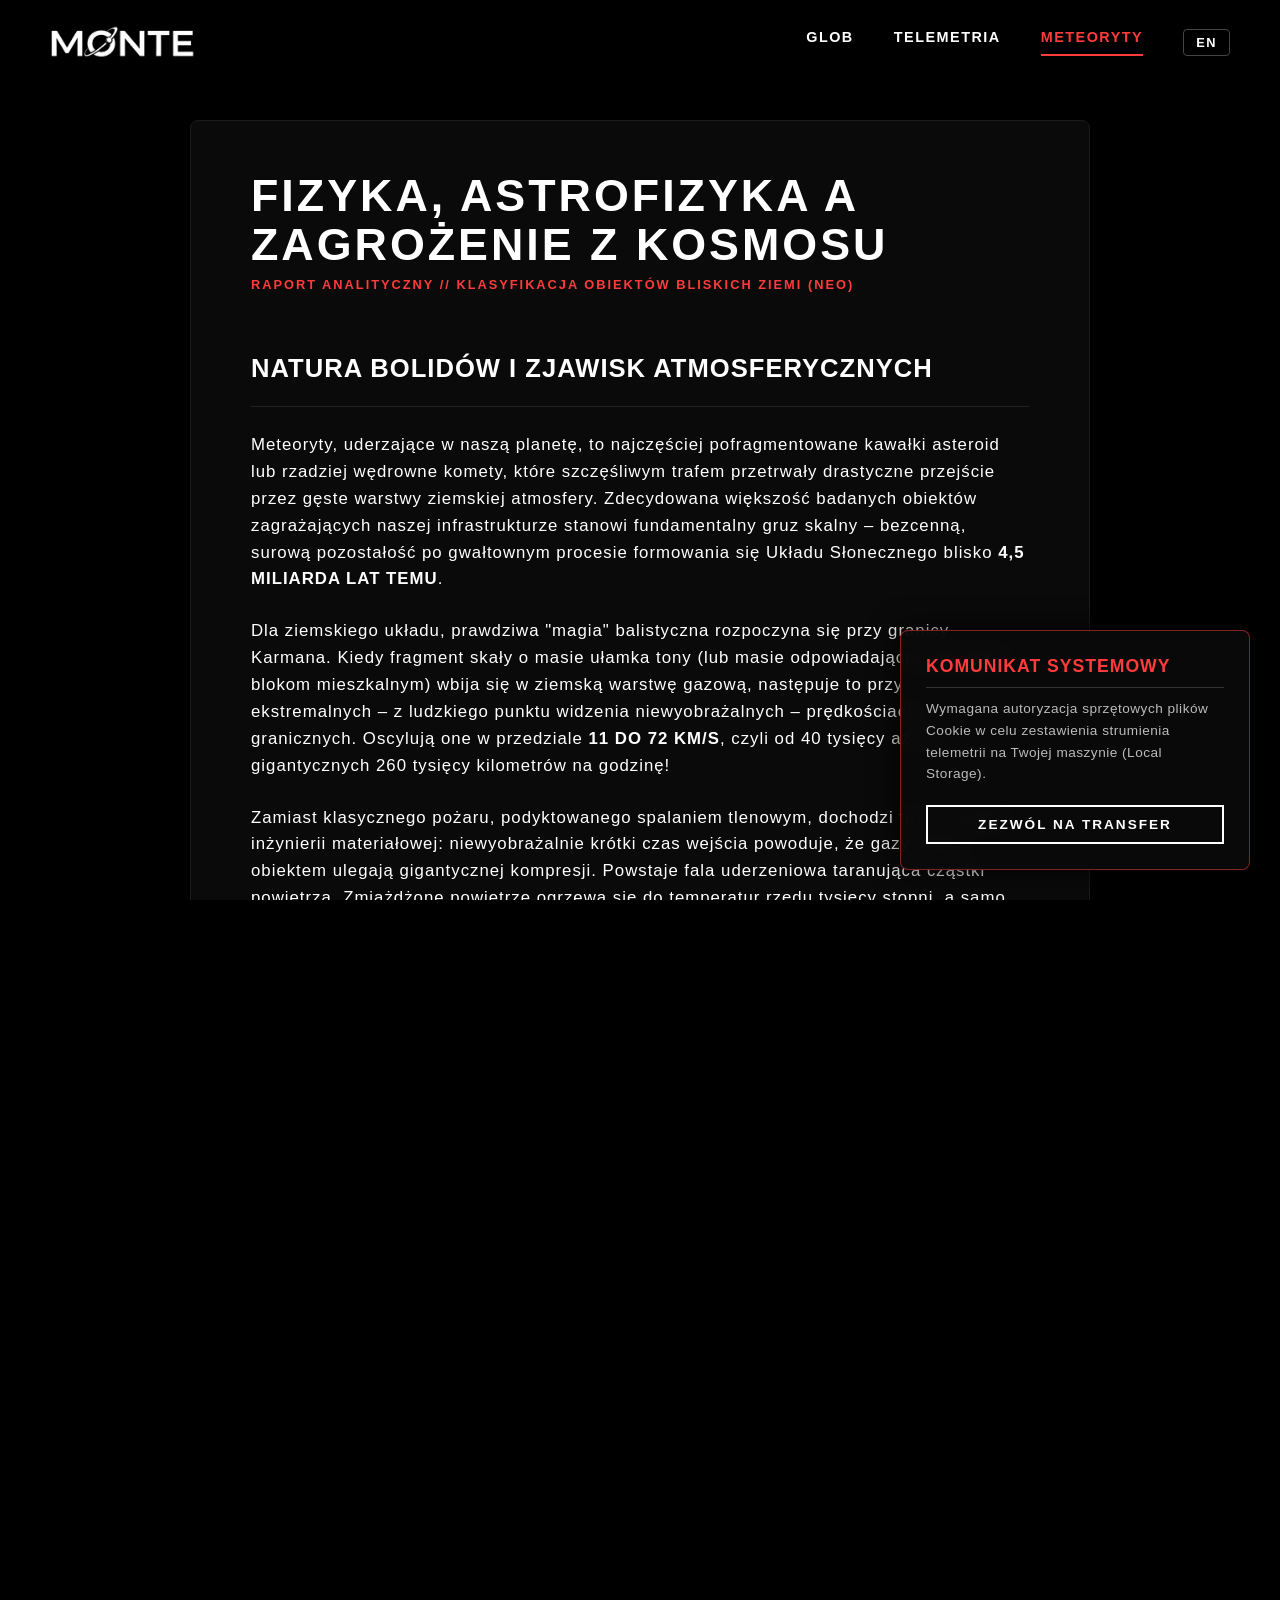
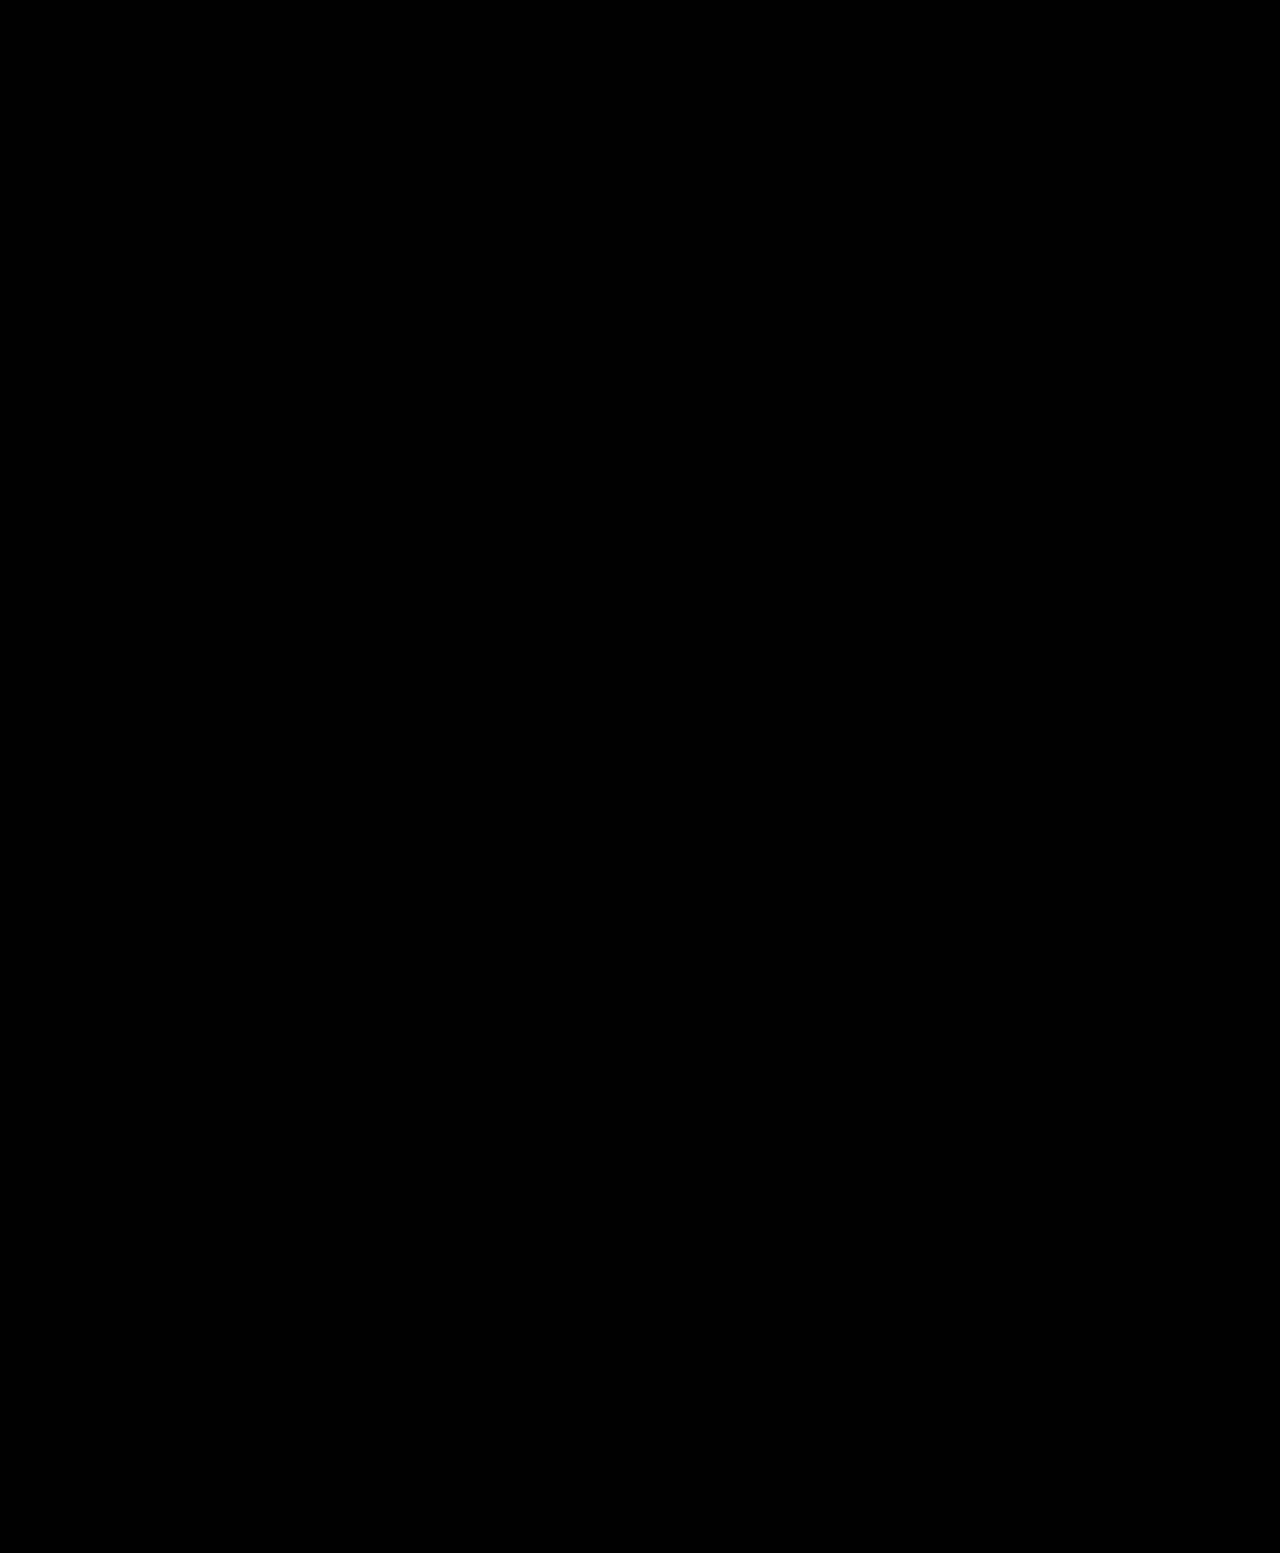
<file: meteoryty.html>
<!DOCTYPE html>
<html lang="pl">

<head>
    <meta charset="UTF-8">
    <meta name="viewport" content="width=device-width, initial-scale=1.0">
    <title data-i18n="title_meteor">METEORYTY – DETEKTOR | MONTE</title>
    <meta name="description" data-i18n-content="desc_meteor" content="Klasyfikacja Obiektów Bliskich Ziemi, analiza ryzyka i kolonizacja Marsa przed potencjalną anomalią balistyczną rodem z NASA.">
    <link rel="icon" type="image/png" href="favicon/meteor.png">
    <link rel="stylesheet" href="style.css">
</head>

<body>
    <!-- Nawigacja -->
    <header class="navbar">
        <div class="logo">
            <a href="index.html">
                <img src="logoicon/logo.png" alt="Logo Detektor" style="height: 34px; width: auto; vertical-align: middle;">
            </a>
        </div>
        <nav class="nav-links">
            <a href="index.html#tracker" data-i18n="nav_glob">GLOB</a>
            <a href="index.html#feed" data-i18n="nav_telemetry">TELEMETRIA</a>
            <a href="meteoryty.html" data-i18n="nav_meteors" style="color:#ff3b3b; border-bottom: 2px solid #ff3b3b;">METEORYTY</a>
            <button id="lang-toggle" class="lang-toggle" type="button">EN</button>
        </nav>
        <div class="menu-toggle">&#9776;</div>
    </header>

    <div class="article-container">
        <h1 data-i18n="art_h1">Fizyka, Astrofizyka a Zagrożenie Z Kosmosu</h1>
        <p data-i18n="art_subtitle" style="color:#ff3b3b; font-size:0.8rem; text-transform:uppercase; letter-spacing: 2px; font-weight:bold; margin-bottom: 40px;">RAPORT ANALITYCZNY // KLASYFIKACJA OBIEKTÓW BLISKICH ZIEMI (NEO)</p>

        <h2 data-i18n="art_h2_1">NATURA BOLIDÓW I ZJAWISK ATMOSFERYCZNYCH</h2>
        <p data-i18n="art_p1">Meteoryty, uderzające w naszą planetę, to najczęściej pofragmentowane kawałki asteroid lub rzadziej wędrowne komety, które szczęśliwym trafem przetrwały drastyczne przejście przez gęste warstwy ziemskiej atmosfery. Zdecydowana większość badanych obiektów zagrażających naszej infrastrukturze stanowi fundamentalny gruz skalny – bezcenną, surową pozostałość po gwałtownym procesie formowania się Układu Słonecznego blisko <strong>4,5 miliarda lat temu</strong>.</p>

        <p data-i18n="art_p2">Dla ziemskiego układu, prawdziwa "magia" balistyczna rozpoczyna się przy granicy Karmana. Kiedy fragment skały o masie ułamka tony (lub masie odpowiadającej nierzadko blokom mieszkalnym) wbija się w ziemską warstwę gazową, następuje to przy ekstremalnych – z ludzkiego punktu widzenia niewyobrażalnych – prędkościach granicznych. Oscylują one w przedziale <strong>11 do 72 km/s</strong>, czyli od 40 tysięcy aż do gigantycznych 260 tysięcy kilometrów na godzinę!</p>

        <p data-i18n="art_p3">Zamiast klasycznego pożaru, podyktowanego spalaniem tlenowym, dochodzi tu do czystej inżynierii materiałowej: niewyobrażalnie krótki czas wejścia powoduje, że gazy przed obiektem ulegają gigantycznej kompresji. Powstaje fala uderzeniowa taranująca cząstki powietrza. Zmiażdżone powietrze ogrzewa się do temperatur rzędu tysięcy stopni, a samo zjawisko niszczenia nazywamy z fizycznego punktu widzenia <em>ablacją</em>. Na optycznych detektorach i stacjach wczesnego ostrzegania NASA (takich jak CNEOS) wykrywane jest to natychmiast jako potężny rozbłysk promieniowania cieplnego – nazywany anglosaskim terminem <strong>Fireball</strong> (bolid).</p>

        <h2 data-i18n="art_h2_2">WIDMO ZAGŁADY: CZY WKRÓTCE ZNIKNIEMY JAK DINOZAURY?</h2>
        <p data-i18n="art_p4">Pomimo powszechnie królujących, ponurych obaw napędzanych wizją reżyserską rodem z Hollywood, czysta i chłodna statystyka układów stochastycznych dynamiki orbitalnej przynosi ulgę. Ziemi absolutnie nie zagraża natychmiastowe globalne wymarcie flory i fauny z miesiąca na miesiąc. Asteroida kalibru rzędu 10-15 kilometrów średnicy – gabaryty przypisywane słynnemu impaktorowi z krateru <strong>Chicxulub</strong>, który przed milionami lat zabił całą gałąź nieptasich dinozaurów – trafia w Ziemię skrajnie i niewyobrażalnie wręcz rzadko. Znakomita większość orbit monstrualnych obiektów Układu Słonecznego została skrupulatnie zweryfikowana przez agencje i przebywa dziś bezpiecznie, mocno ustabilizowana przez dominujące wpływy grawitacyjne w Pasie Głównym Jowisza.</p>

        <p data-i18n="art_p5">Nie oznacza to jednak jakiejś uniwersalnej gwarancji absolutnego bezpieczeństwa Ziemi i jej mieszkańców.</p>

        <p data-i18n="art_p6">W XXI wieku największym, najbardziej realnym, <strong>nagłym i punktowym</strong> zagrożeniem dla cywilizacji ludzkiej są obiekty, z którymi mierzy się właśnie Twój Detektor na stronie głównej – te o średnicy od 50 do około 140 metrów. Ciała te są z reguły ciemne, małe (dla teleskopów z Ziemi) a ich wejście gmatwa się w blasku słonecznym, przez co o zbliżającej się skałach dowiadujemy się nierzadko w dniu uderzenia.</p>

        <p data-i18n="art_p7">Dokładnie taki "niewielki", 50-metrowy bolid zniszczył olbrzymie połacie lasu poruszając się nad Syberią w 1908 roku podczas słynnej katastrofy Tunguskiej. Mieliśmy z nim do czynienia także zupełnie niedawno nad rosyjskim miastem Czelabińsk, kiedy potężna fala uderzeniowa pozbawiła na moment całe miasto barier w postaci okien i raniła około półtora tysiąca osób. Energia wyzwolona z bezpośredniego wlecenia niewielkiego, chociażby tylko stumetrowego obiektu centralnie w nowojorską czy rzymską aglomerację dorównywać będzie podwielokrotności najsilniejszej bomby wodorowej w arsenale mocarstw jądrowych. Ciśnienie z tak kolosalnego wydarzenia dosłownie zdmuchnie metropolię. Ryzyko zagłady całego lądu nie wystąpi, lecz regionalna rzeź wywołana kosmicznym cudem – już tak.</p>

        <div class="monte-promo">
            <h3 data-i18n="promo_h3">GWARANCJA PRZETRWANIA GATUNKU</h3>
            <p data-i18n="promo_p1">Najtwardsze analizy z rdzeni geologicznych naszej planety krzyczą głośno i wyraźnie o jednej regule. Orbita okołosłoneczna Zeme to nie oaza. Ziemia potrafi resetować życie za sprawą wahań osi, drastycznych erupcji szczelinowych i – ostatecznie – rykoszetów ciał niebieskich uwolnionych np. z otchłani mroźnego Pasa Kuipera. Przez setki wieków nasz dom radził sobie z niszczycielskimi żywiołami.</p>
            <p data-i18n="promo_p2">Trzymanie całej spuścizny cywilizacyjnej, infrastruktury węglowej, dorobku miliardów umysłów oraz bibliotek ludzkości wyłącznie i tylko pod cienkim kloszem jednej, bezbronnej atmosfery to skrajny, taktyczny masochizm. Czysta dyrektywa genetyczna wskazuje, że ochrona puli DNA polega na brutalnej dywersyfikacji. <strong>Kolonizacja nie jest ucieczką hollywoodzkich marzycieli – to ostateczna, naukowa polisa emerytalna dla naszego gatunku.</strong> Rozrzucenie świadomości na zewnętrzne przyczółki ubezpiecza całą historię ludzkich osiągnięć przez destrukcją w punkcie zero.</p>
            <br>
            <a href="https://cryptgodson.github.io/MonteMARS/" target="_blank" class="btn-mars" data-i18n="promo_btn">SPRAWDŹ GŁÓWNY PROGRAM KOLONIZACYJNY MARSA – MONTE</a>
        </div>
    </div>

    <footer class="site-footer">
        <!-- Push Cookie Notification -->
        <div id="consent-module" class="hidden">
            <div class="consent-content">
                <h4 data-i18n="consent_title" style="margin-top:0; margin-bottom: 10px; color:#ff3b3b; font-family:'D-DIN', sans-serif; letter-spacing:1px; font-size:1.1rem; border-bottom: 1px solid #333; padding-bottom: 10px;">KOMUNIKAT SYSTEMOWY</h4>
                <p data-i18n="consent_body">Wymagana autoryzacja sprzętowych plików Cookie w celu zestawienia strumienia telemetrii na Twojej maszynie (Local Storage).</p>
                <button id="confirm-link-btn" class="btn" data-i18n="consent_btn" style="padding: 10px 15px; font-size:0.85rem; margin:0; width:100%;">ZEZWÓL NA TRANSFER</button>
            </div>
        </div>

        <div class="footer-content">
            <div class="footer-logo">MONTE | DETEKTOR</div>
            <div class="footer-links">
                <a href="index.html#tracker" data-i18n="footer_glob_earth">Glob Ziemi</a>
                <a href="https://cryptgodson.github.io/MonteMARS/" target="_blank" data-i18n="footer_monte">GŁÓWNY PROGRAM KOLONIZACJI MONTE</a>
            </div>
            <div class="footer-copyright" style="display:flex; justify-content:space-between; align-items:center; flex-wrap:wrap; gap: 15px; margin-top:20px;">
                <span data-i18n="footer_copyright_meteor">&copy; 2026 Detektor Meteorytów. Zasilane strumieniami Danych CNEOS/NASA JPL.</span>
                <a href="https://github.com/CryptGodSon" target="_blank" style="color:#666; text-decoration:none; border: 1px solid #333; padding: 6px 15px; border-radius: 4px; transition: 0.3s; font-family:'D-DIN', sans-serif; letter-spacing: 1px; font-size: 0.8rem;" onmouseover="this.style.color='#fff'; this.style.borderColor='#fff'" onmouseout="this.style.color='#666'; this.style.borderColor='#333'">ENGINEERED BY CRYPTGODSON</a>
            </div>
        </div>
    </footer>

    <!-- i18n PL/EN -->
    <script src="i18n.js"></script>
    <script>
        document.addEventListener('DOMContentLoaded', () => {
            const consentModule = document.getElementById('consent-module');
            const confirmBtn = document.getElementById('confirm-link-btn');
            
            if (!localStorage.getItem('monte_consent')) {
                consentModule.classList.remove('hidden');
            }

            confirmBtn.addEventListener('click', () => {
                localStorage.setItem('monte_consent', 'true');
                consentModule.classList.add('hidden');
            });
        });
    </script>
</body>
</html>
</file>
<file: style.css>
@import url('https://fonts.cdnfonts.com/css/d-din');

/* Reset and Global Styles */
* {
    margin: 0;
    padding: 0;
    box-sizing: border-box;
    font-family: 'D-DIN', sans-serif;
    text-transform: uppercase;
    color: white;
}

:root {
    --bg-black: #000;
    --section-bg: #050505;
    --mars-red: #ffffff; /* Zmieniono z czerwonego na biały wg prośby */
    --telemetry-grey: #888;
    --border-color: #222;
}

body, html {
    width: 100%;
    height: 100%;
    background-color: var(--bg-black);
    overflow-x: hidden;
    scroll-behavior: smooth;
    letter-spacing: 1px;
}

p, td {
    text-transform: none; /* readibility */
    line-height: 1.6;
}

/* Header */
.navbar {
    position: fixed;
    top: 0;
    left: 0;
    width: 100%;
    padding: 25px 50px;
    display: flex;
    justify-content: space-between;
    align-items: center;
    z-index: 1000;
    transition: transform 0.4s cubic-bezier(0.16, 1, 0.3, 1), 
                background 0.4s ease, border-bottom 0.4s ease,
                padding 0.4s ease;
}

.navbar.nav-hidden {
    transform: translateY(-100%);
}

.navbar.nav-scrolled {
    background-color: rgba(0, 0, 0, 0.88);
    backdrop-filter: blur(10px);
    padding: 15px 50px;
    border-bottom: 1px solid rgba(255, 255, 255, 0.05);
}

.logo a {
    display: flex;
    align-items: center;
    text-decoration: none;
    font-size: 1.5rem;
    font-weight: bold;
    letter-spacing: 2px;
}

.nav-links {
    display: flex;
    gap: 40px;
}

.nav-links a {
    text-decoration: none;
    font-size: 0.9rem;
    font-weight: bold;
    letter-spacing: 1.5px;
    position: relative;
    color: white;
}

/* SpaceX underline hover */
.nav-links a::after {
    content: '';
    position: absolute;
    width: 0;
    height: 1px;
    bottom: -5px;
    left: 0;
    background-color: white;
    transition: width 0.3s ease;
}

.nav-links a:hover::after {
    width: 100%;
}

.menu-toggle { display: none; }

/* Przełącznik języka PL / EN */
.lang-toggle {
    align-self: center;
    background: transparent;
    border: 1px solid #444;
    color: #fff;
    font-size: 0.8rem;
    font-weight: bold;
    letter-spacing: 1.5px;
    padding: 5px 12px;
    border-radius: 4px;
    cursor: pointer;
    font-family: 'D-DIN', sans-serif;
    transition: background 0.3s ease, color 0.3s ease, border-color 0.3s ease;
}

.lang-toggle:hover {
    background: #fff;
    color: #000;
    border-color: #fff;
}

/* Hero Section */
.hero {
    position: relative;
    width: 100%;
    height: 100vh;
    display: flex;
    flex-direction: column;
    justify-content: center;
    align-items: flex-start;
    padding: 0 10%;
    z-index: 1;
    background-color: #050505;
}

.background-video {
    position: absolute;
    top: 0;
    left: 0;
    width: 100%;
    height: 100%;
    object-fit: cover;
    object-position: center;
    z-index: 0;
    opacity: 0.6; /* Wymuszenie wiekszego czarnego tła */
}

.video-overlay {
    position: absolute;
    top: 0;
    left: 0;
    width: 100%;
    height: 100%;
    background: linear-gradient(to right, rgba(0, 0, 0, 0.6) 0%, rgba(0, 0, 0, 0) 60%), radial-gradient(circle, transparent 20%, rgba(0,0,0,0.8) 100%);
    z-index: 1;
}

.hero-content {
    position: relative;
    text-align: left;
    max-width: 700px;
    z-index: 10;
    animation: fadeIn 2s ease-out forwards;
    text-shadow: 0 2px 10px rgba(0,0,0,0.8);
}

.hero-description {
    font-size: 1rem;
    line-height: 1.6;
    margin-bottom: 40px;
    font-weight: normal;
    color: #ccc;
    letter-spacing: 2px;
}

.hero-title {
    font-size: 4rem;
    font-weight: bold;
    letter-spacing: 4px;
    margin-bottom: 20px;
    line-height: 1.1;
}

/* SpaceX style Button */
.btn {
    display: inline-block;
    padding: 15px 40px;
    border: 2px solid white;
    background: transparent;
    color: white;
    text-decoration: none;
    font-weight: bold;
    letter-spacing: 2px;
    position: relative;
    overflow: hidden;
    transition: color 0.4s ease;
    z-index: 1;
    cursor: pointer;
    text-transform: uppercase;
}

.btn::before {
    content: "";
    position: absolute;
    top: 0;
    left: 0;
    width: 100%;
    height: 100%;
    background: white;
    z-index: -1;
    transform: translateY(100%);
    transition: transform 0.4s cubic-bezier(0.2, 1, 0.3, 1);
}

.btn:hover {
    color: black;
}

.btn:hover::before {
    transform: translateY(0);
}

/* Scroll indicator */
.scroll-down {
    position: absolute;
    bottom: 40px;
    left: 50%;
    transform: translateX(-50%);
    text-align: center;
    font-size: 0.8rem;
    letter-spacing: 2px;
    animation: bounce 2s infinite;
    z-index: 10;
}

.scroll-down span { display: block; margin-bottom: 5px; color:#aaa; font-size:0.6rem; font-weight:bold; }

.chevron {
    width: 16px;
    height: 16px;
    border-right: 2px solid white;
    border-bottom: 2px solid white;
    transform: rotate(45deg);
    margin: 0 auto;
}

/* Content Sections */
.content-section {
    padding: 100px 50px;
    background-color: var(--bg-black);
}

.pt-0 { padding-top: 0; }

.content-container {
    max-width: 1200px;
    margin: 0 auto;
    width: 100%;
}

.section-heading {
    font-size: 2.5rem;
    margin-bottom: 40px;
    letter-spacing: 2px;
    font-weight: bold;
}

.text-left { text-align: left; }

/* Mission Control Map Filters */

.pulse-marker {
    background: #ffffff;
    border: 1px solid rgba(255, 255, 255, 0.5);
    border-radius: 50%;
    box-shadow: 0 0 10px rgba(255, 255, 255, 0.8);
    cursor: pointer;
}

.pulse-marker-latest {
    background: #ff3b3b;
    border: 1px solid rgba(255, 59, 59, 0.5);
    border-radius: 50%;
    box-shadow: 0 0 15px rgba(255, 59, 59, 0.9);
    cursor: pointer;
}

.pulse {
    display: inline-block;
    width: 8px;
    height: 8px;
    background: #ffffff;
    border-radius: 50%;
    box-shadow: 0 0 8px rgba(255, 255, 255, 0.8);
    animation: pulse-anim 1.5s infinite alternate;
}

.pulse.status-green {
    background: #00ff00 !important;
    box-shadow: 0 0 10px #00ff00 !important;
}

.pulse.status-orange {
    background: #ffa500 !important;
    box-shadow: 0 0 10px #ffa500 !important;
}

.pulse.status-red {
    background: #ff3b3b !important;
    box-shadow: 0 0 10px #ff3b3b !important;
}

@keyframes pulse-anim {
    from { transform: scale(1); opacity: 1; }
    to { transform: scale(1.5); opacity: 0.5; }
}

/* Przyciski Zoom (+ / -) na mapie */
.leaflet-bar a, .leaflet-control-zoom-in, .leaflet-control-zoom-out {
    color: #fff !important;               /* Biały znak + i - */
    background-color: #050505 !important; /* Czarne tło przycisku */
    border: 1px solid #333 !important;    /* Ciemnoszara ramka */
    font-weight: bold !important;
}
.leaflet-bar a:hover {
    background-color: #222 !important;    /* Delikatnie jaśniejsze tło na hover */
    color: #fff !important;
}
.leaflet-bar {
    border: none !important;              /* Usunięcie grubej oryginalnej szarej ramki zewnętrznej Leaflet */
}

/* Tooltip Informacyjny (i) */
.infotip {
    position: relative;
    display: inline-block;
    cursor: help;
    margin-left: 15px;
    color: #666;
    font-size: 1.1rem;
    font-weight: bold;
    font-family: sans-serif;
    transition: color 0.3s;
}

.infotip:hover {
    color: #fff;
}

.infotip .infotiptext {
    visibility: hidden;
    width: 320px;
    background-color: #111;
    color: #bbb;
    text-align: left;
    border-radius: 8px;
    padding: 20px;
    border: 1px solid #333;
    position: absolute;
    z-index: 9999;
    bottom: 150%;
    left: 50%;
    margin-left: -160px;
    opacity: 0;
    transition: opacity 0.3s;
    font-size: 0.75rem;
    line-height: 1.6;
    text-transform: none; /* Rozwijany tekst musi być wygodny w czytaniu (nie same duże litery) */
    box-shadow: 0 4px 20px rgba(0,0,0,0.8);
    font-family: 'D-DIN', sans-serif;
}

.infotip:hover .infotiptext {
    visibility: visible;
    opacity: 1;
}

.infotiptext strong {
    color: #fff;
    font-weight: 800;
}

/* Tables */
.table-wrapper {
    background: var(--section-bg);
    border: 1px solid var(--border-color);
    border-radius: 8px;
    overflow-x: auto;
}

table {
    width: 100%;
    border-collapse: collapse;
}

th, td {
    padding: 24px;
    text-align: left;
    border-bottom: 1px solid #111;
}

th {
    font-size: 0.75rem;
    color: var(--telemetry-grey);
    background: #080808;
    letter-spacing: 2px;
}

td { font-size: 0.9rem; color: #ddd; }
tr:hover { background: #0c0c0c; }
tr { cursor: pointer; transition: background 0.3s ease; }

.status-badge {
    font-size: 0.65rem;
    border: 1px solid var(--mars-red);
    padding: 4px 8px;
    color: var(--mars-red);
    border-radius: 4px;
    font-weight: bold;
    letter-spacing: 1px;
}

.scanning { color: var(--mars-red); animation: scan-blink 1s infinite; letter-spacing: 2px;}
@keyframes scan-blink { 50% { opacity: 0; } }

/* Modals */
#modal-overlay.hidden, #consent-module.hidden { display: none !important; }

#modal-overlay {
    position: fixed; top: 0; left: 0; width: 100vw; height: 100vh;
    background: rgba(0,0,0,0.95);
    z-index: 10000;
    display: flex; justify-content: center; align-items: center;
    backdrop-filter: blur(15px);
}

.glassmorphism {
    background: #0a0a0a;
    border: 1px solid var(--border-color);
    padding: 50px;
    max-width: 750px;
    width: 90%;
    position: relative;
    border-radius: 8px;
}

#close-modal {
    position: absolute; top: 25px; right: 25px;
    background: none; border: none; color: #fff; font-size: 2.5rem; cursor: pointer;
    transition: color 0.3s;
    line-height: 1;
}

#close-modal:hover { color: #888; }

#consent-module {
    position: fixed; 
    bottom: 30px; 
    right: 30px; 
    width: 350px;
    background: rgba(10, 10, 10, 0.95); 
    border: 1px solid rgba(255, 59, 59, 0.5);
    border-radius: 8px;
    padding: 25px; 
    z-index: 5000;
    box-shadow: 0 0 30px rgba(0, 0, 0, 0.9);
    transform: translateX(150%);
    animation: push-slide-in 0.6s cubic-bezier(0.2, 0.8, 0.2, 1) forwards 0.5s;
    backdrop-filter: blur(10px);
}

@keyframes push-slide-in {
    to { transform: translateX(0); }
}

#consent-module p { 
    font-size: 0.85rem; 
    letter-spacing: 0.5px; 
    color: #bbb; 
    margin-top: 0;
    margin-bottom: 20px;
}

/* Footer */
.site-footer {
    background-color: var(--section-bg);
    border-top: 1px solid var(--border-color);
    padding: 60px 10%;
    color: #ccc;
    font-size: 0.9rem;
}

.footer-content {
    display: flex;
    justify-content: space-between;
    align-items: center;
    flex-wrap: wrap;
    gap: 30px;
    max-width: 1200px;
    margin: 0 auto;
}

.footer-logo {
    font-size: 1.5rem;
    font-weight: bold;
    letter-spacing: 2px;
    color: #fff;
}

.footer-links {
    display: flex;
    gap: 20px;
    flex-wrap: wrap;
}

.footer-links a {
    color: #aaa;
    text-decoration: none;
    transition: color 0.3s ease;
    font-weight: bold;
    letter-spacing: 1px;
    font-size: 0.8rem;
}

.footer-links a:hover {
    color: #fff;
}

/* Animations Keyframes missing */
@keyframes fadeIn {
    from { opacity: 0; transform: translateY(20px); }
    to { opacity: 1; transform: translateY(0); }
}

@keyframes bounce {
    0%, 20%, 50%, 80%, 100% { transform: translate(-50%, 0); }
    40% { transform: translate(-50%, -10px); }
}

/* ENCYKLOPEDIA / METEORYTY - STYL TABS */
.article-container {
    max-width: 900px;
    margin: 120px auto 100px auto;
    padding: 50px 60px;
    background: #0a0a0a;
    border: 1px solid #1c1c1c;
    border-radius: 8px;
    color: #bbb;
    line-height: 1.8;
    font-family: sans-serif;
    box-shadow: 0 0 40px rgba(0,0,0,0.9);
}
.article-container h1 {
    color: #fff;
    font-size: 2.8rem;
    margin-bottom: 5px;
    font-family: 'D-DIN', sans-serif;
    text-transform: uppercase;
    letter-spacing: 3px;
    line-height: 1.1;
}
.article-container h2 {
    color: #fff;
    font-size: 1.6rem;
    margin-top: 50px;
    border-bottom: 1px solid #222;
    padding-bottom: 15px;
    margin-bottom: 25px;
    font-family: 'D-DIN', sans-serif;
    letter-spacing: 1px;
}
.article-container p {
    margin-bottom: 25px;
    font-size: 1.05rem;
    font-weight: 300;
}
.article-container strong {
    color: #fff;
    font-weight: bold;
}

.monte-promo {
    margin-top: 60px;
    padding: 40px;
    border: 1px solid rgba(255, 59, 59, 0.4);
    background: rgba(255, 59, 59, 0.03);
    border-radius: 8px;
    text-align: center;
}
.monte-promo h3 {
    color: #fff;
    margin-bottom: 20px;
    font-family: 'D-DIN', sans-serif;
    font-size: 1.8rem;
    letter-spacing: 2px;
}
.monte-promo p {
    color: #a0a0a0;
    text-align: left;
    font-size: 1rem;
    line-height: 1.7;
    column-count: 1;
}
.btn-mars {
    display: inline-block;
    margin-top: 25px;
    padding: 16px 35px;
    background: transparent;
    color: #ff3b3b;
    border: 2px solid #ff3b3b;
    text-decoration: none;
    font-weight: bold;
    text-transform: uppercase;
    letter-spacing: 2px;
    transition: all 0.3s;
    font-family: 'D-DIN', sans-serif;
    font-size: 1.1rem;
}
.btn-mars:hover {
    background: #ff3b3b;
    color: #000;
    box-shadow: 0 0 20px rgba(255, 59, 59, 0.4);
}

@media (min-width: 768px) {
    .monte-promo p {
        column-count: 2;
        column-gap: 40px;
    }
}

.modal-grid {
    display: grid; 
    grid-template-columns: 1fr 1fr; 
    gap: 30px; 
    font-size: 0.8rem;
}

/* =========================================
   RESPONSIVE DESIGN (MOBILE & TABLETS)
========================================= */
@media (max-width: 768px) {
    /* Navbar i Nagłówki */
    .navbar {
        flex-direction: column;
        padding: 15px;
        gap: 15px;
    }

    /* Linki nawigacji zawijają się, by przełącznik języka zawsze był widoczny */
    .nav-links {
        flex-wrap: wrap;
        justify-content: center;
        gap: 20px;
    }
    
    .hero h1 {
        font-size: 2.8rem;
    }
    
    .hero p {
        font-size: 0.9rem;
    }

    .section-heading {
        font-size: 1.5rem;
    }

    /* Gridy Modyfikacje - zwijanie kafelków */
    .modal-grid {
        grid-template-columns: 1fr;
        gap: 20px;
    }
    
    .encyclopedia-grid {
        grid-template-columns: 1fr;
    }
    
    /* Layout Encyklopedii */
    .article-container {
        padding: 30px 20px;
        margin: 100px auto 30px auto;
        border: none;
        border-radius: 0;
    }
    
    .article-container h1 {
        font-size: 2rem;
    }

    /* Tabela scrollowana w poziomie */
    .table-wrapper {
        display: block;
        overflow-x: auto;
        white-space: nowrap;
    }

    /* Skalowanie okienek wyskakujących */
    .glassmorphism {
        padding: 30px 20px;
    }
    
    #close-modal {
        top: 10px;
        right: 15px;
    }
    
    /* Stopka */
    .footer-content {
        flex-direction: column;
        align-items: flex-start;
        gap: 15px;
    }
    
    .footer-copyright {
        flex-direction: column;
        align-items: flex-start !important;
    }
}
</file>
